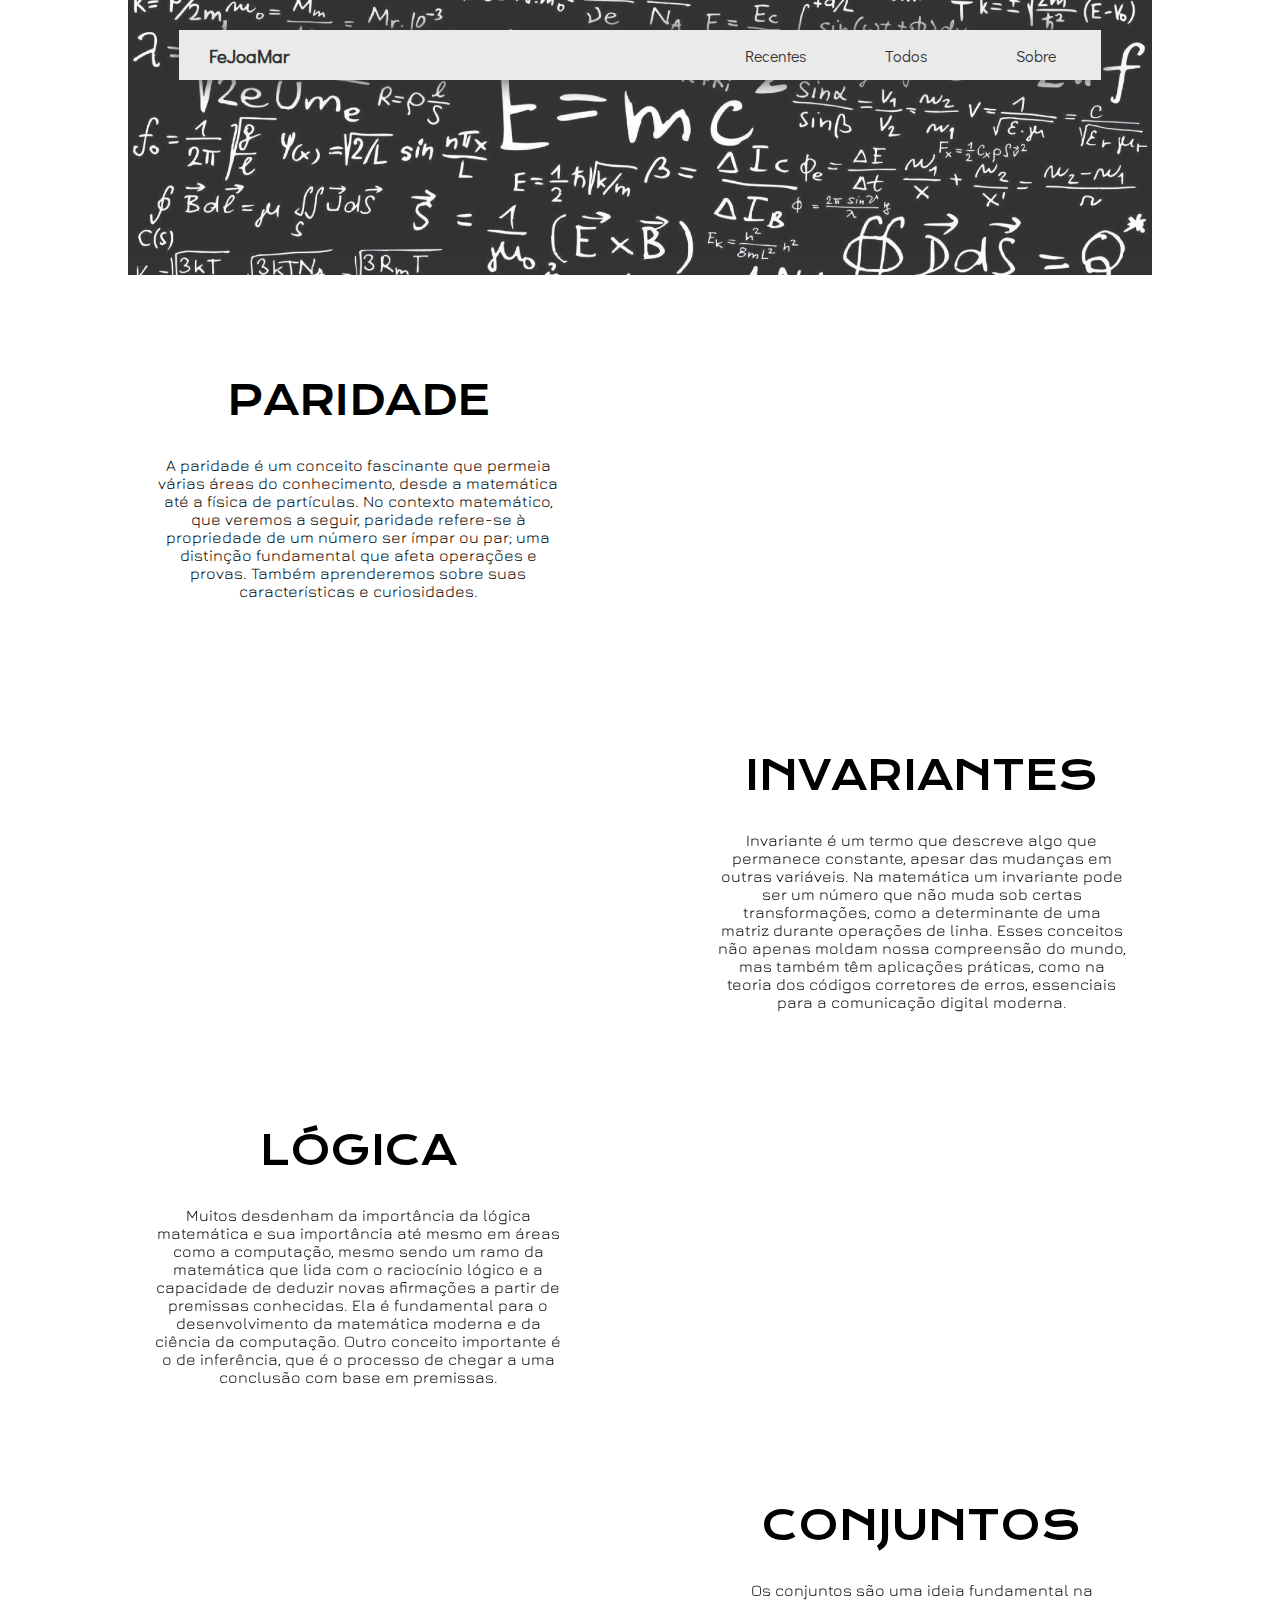
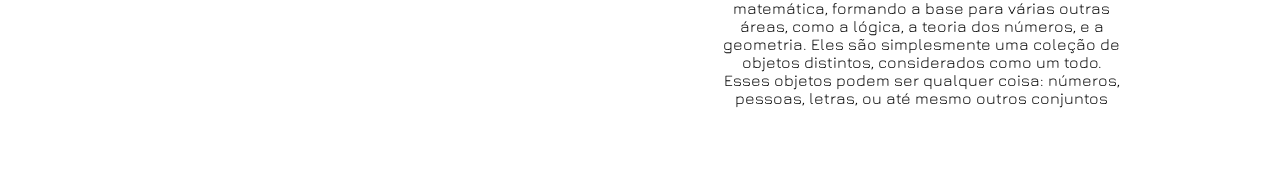
<file: index.html>
<!DOCTYPE html>
<html lang="pt-br">

<head>
    <meta charset="UTF-8">
    <link rel="stylesheet" href="style.css">
    <meta name="viewport" content="width=device-width, initial-scale=1.0">
    <title>Matemática Discreta</title>
</head>

<body>
    <header>
        <div class="header_image">
            <!-- <div class="background_darker"> -->
            <div class="header_size">
                <div class="logo">
                    <h3>FeJoaMar</h3>
                </div>
                <div class="sections">
                    <section>
                        <ul class="about_list">
                            <a href="nothing.html">
                                <li id="black_a">Recentes</li>
                            </a>
                            <li id="black_a">Todos</li>

                            <a href="about.html">
                                <li id="black_a">Sobre</li>
                            </a>
                        </ul>
                    </section>
                </div>
            </div>
        </div>
        </div>
    </header>
    <main>
        <div class="content_one">
            <div class="content_text">
                <h3>PARIDADE</h3>
                <p>A paridade é um conceito
                    fascinante que permeia várias
                    áreas do conhecimento, desde a matemática
                    até a física de partículas.
                    No contexto matemático, que veremos a seguir,
                    paridade refere-se à propriedade de um número
                    ser ímpar ou par; uma distinção
                    fundamental que afeta operações e provas.
                    Também aprenderemos sobre suas características e curiosidades.</p>


            </div>

            <iframe src="https://www.youtube.com/embed/sMWQuisYBcI?si=S1ApcH9aELBVLxQl-4D?controls=0   "
                title="YouTube video player" frameborder="0" allowfullscreen class="youtube_video"></iframe>
        </div>
        <div class="content_two">
            <div class="content_text">
                <h3>INVARIANTES</h3>
                <p>Invariante é um termo que descreve
                    algo que permanece constante,
                    apesar das mudanças em outras variáveis.
                    Na matemática um invariante
                    pode ser um número que não muda sob certas
                    transformações, como a determinante de uma matriz
                    durante operações de linha.
                    <!-- Na física, leis de conservação como a conservação da
                    energia ou do momento linear são baseadas no conceito
                    de invariância. Uma curiosidade interessante é que a
                    busca por invariantes ajudou a revelar propriedades
                    fundamentais do universo, como a invariância de Lorentz na
                    teoria da relatividade,
                    que mostra que as leis da
                    física são as mesmas para todos os observadores,
                    independentemente de seu movimento constante. -->
                    Esses conceitos não apenas moldam nossa compreensão do mundo,
                    mas também têm aplicações práticas,
                    como na teoria dos códigos corretores de erros,
                    essenciais para a comunicação digital moderna.
                </p>


            </div>

            <iframe src="https://www.youtube.com/embed/oNpV_0Aiso8?si=SOQQGge7G1JXWx12-4D?controls=0   "
                title="YouTube video player" frameborder="0" allowfullscreen class="youtube_video"></iframe>
        </div>
        <div class="content_three">
            <div class="content_text">
                <h3>LÓGICA</h3>
                <p>Muitos desdenham da importância da lógica
                    matemática e sua importância até mesmo em áreas
                    como a computação, mesmo sendo um ramo da matemática
                    que lida com o raciocínio lógico e a capacidade de
                    deduzir novas afirmações a partir de premissas conhecidas.
                    Ela é fundamental para o desenvolvimento da matemática
                    moderna e da ciência da computação.
                    Outro conceito importante é o de inferência,
                    que é o processo de chegar a uma conclusão com
                    base em premissas. </p>


            </div>

            <iframe src="https://www.youtube.com/embed/Jp48QdlHJ7M?si=xcFp6dpymlSqbMUr?-4D?controls=0   "
                title="YouTube video player" frameborder="0" allowfullscreen class="youtube_video"></iframe>
        </div>
        <div class="content_four">
            <div class="content_text">
                <h3>CONJUNTOS</h3>
                <p>Os conjuntos são uma ideia fundamental
                    na matemática, formando a base para várias
                    outras áreas, como a lógica,
                    a teoria dos números, e a geometria.
                    Eles são simplesmente uma coleção de objetos
                    distintos, considerados como um todo.
                    Esses objetos podem ser qualquer coisa:
                    números, pessoas, letras, ou até mesmo outros
                    conjuntos</p>


            </div>

            <iframe src="https://www.youtube.com/embed/l9yF_pO4_5s?si=0bYsAJFvXHujBXPa-4D?controls=0   "
                title="YouTube video player" frameborder="0" allowfullscreen class="youtube_video"></iframe>
        </div>

    </main>

</body>
<script src="app.js"></script>

</html>
</file>
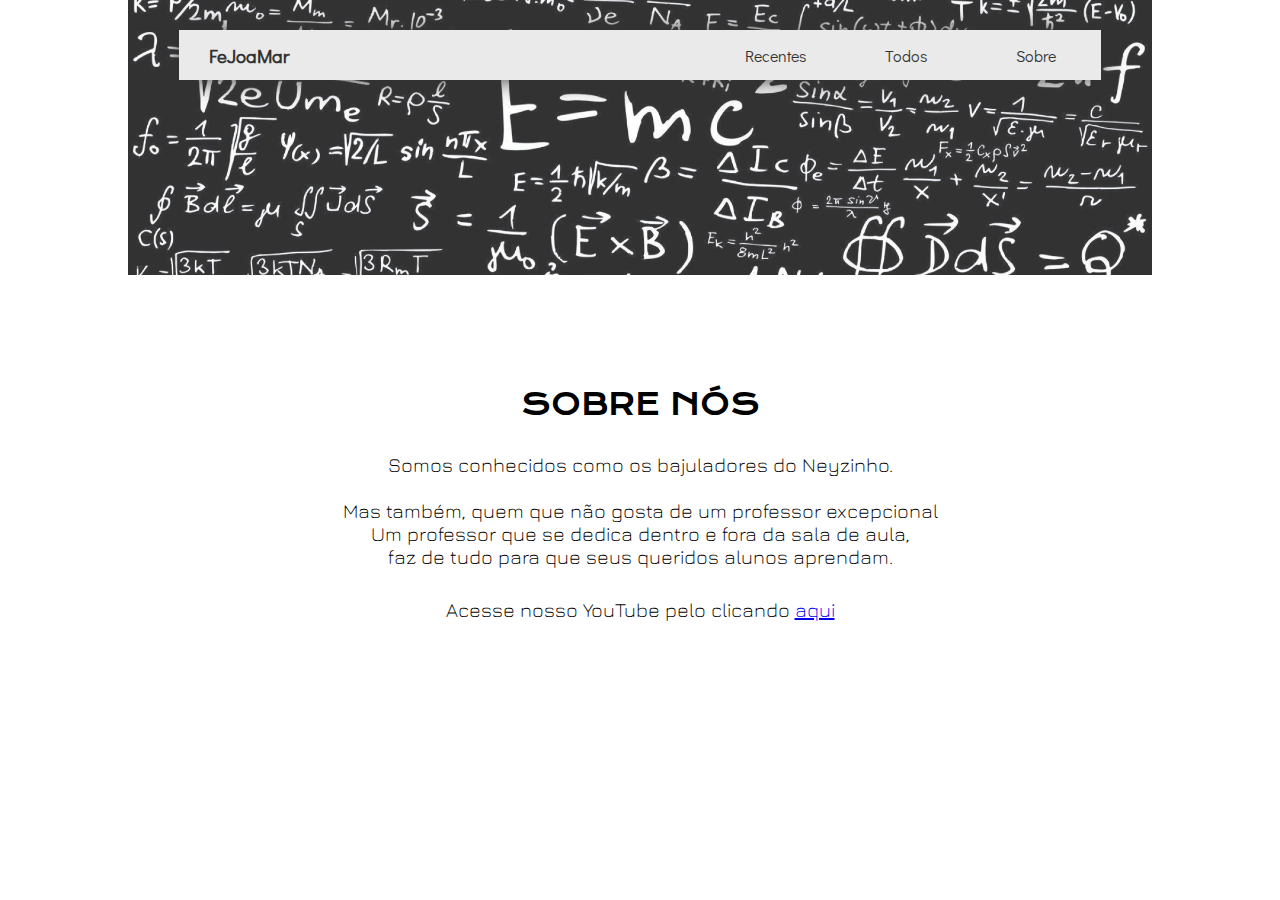
<file: about.html>
<!DOCTYPE html>
<html lang="pt-br">

<head>
    <meta charset="UTF-8">
    <meta name="viewport" content="width=device-width, initial-scale=1.0">
    <title>Sobre nós</title>
    <link rel="stylesheet" href="style.css">
</head>

<body>
    <header>
        <div class="header_image">
            <!-- <div class="background_darker"> -->
            <div class="header_size">
                <div class="logo">
                    <h3>FeJoaMar</h3>
                </div>
                <div class="sections">
                    <section>
                        <ul class="about_list">
                            <a href="nothing.html">
                                <li id="black_a">Recentes</li>
                            </a>
                            <a href="index.html">
                                <li id="black_a">Todos</li>
                            </a>

                            <li id="black_a">Sobre</li>

                        </ul>
                    </section>
                </div>
            </div>
        </div>
    </header>
    <main>
        <div class="content_one">
            <div class="content_text_about">
                <h3>SOBRE NÓS</h3>
                <p>
                    Somos conhecidos como os bajuladores do Neyzinho.<br><br>
                    Mas também, quem que não gosta de um professor excepcional<br>
                    Um professor que se dedica dentro e fora da sala de aula,<br>
                    faz de tudo para que seus queridos alunos aprendam.
                </p>
                <p>
                    Acesse nosso YouTube pelo clicando <a href="https://www.youtube.com/channel/UC2W1dwaRjobOD7Bb_95mc_A">aqui</a>
                </p>

            </div>
        </div>
    </main>

</body>
<script src="app.js"></script>

</html>
</file>
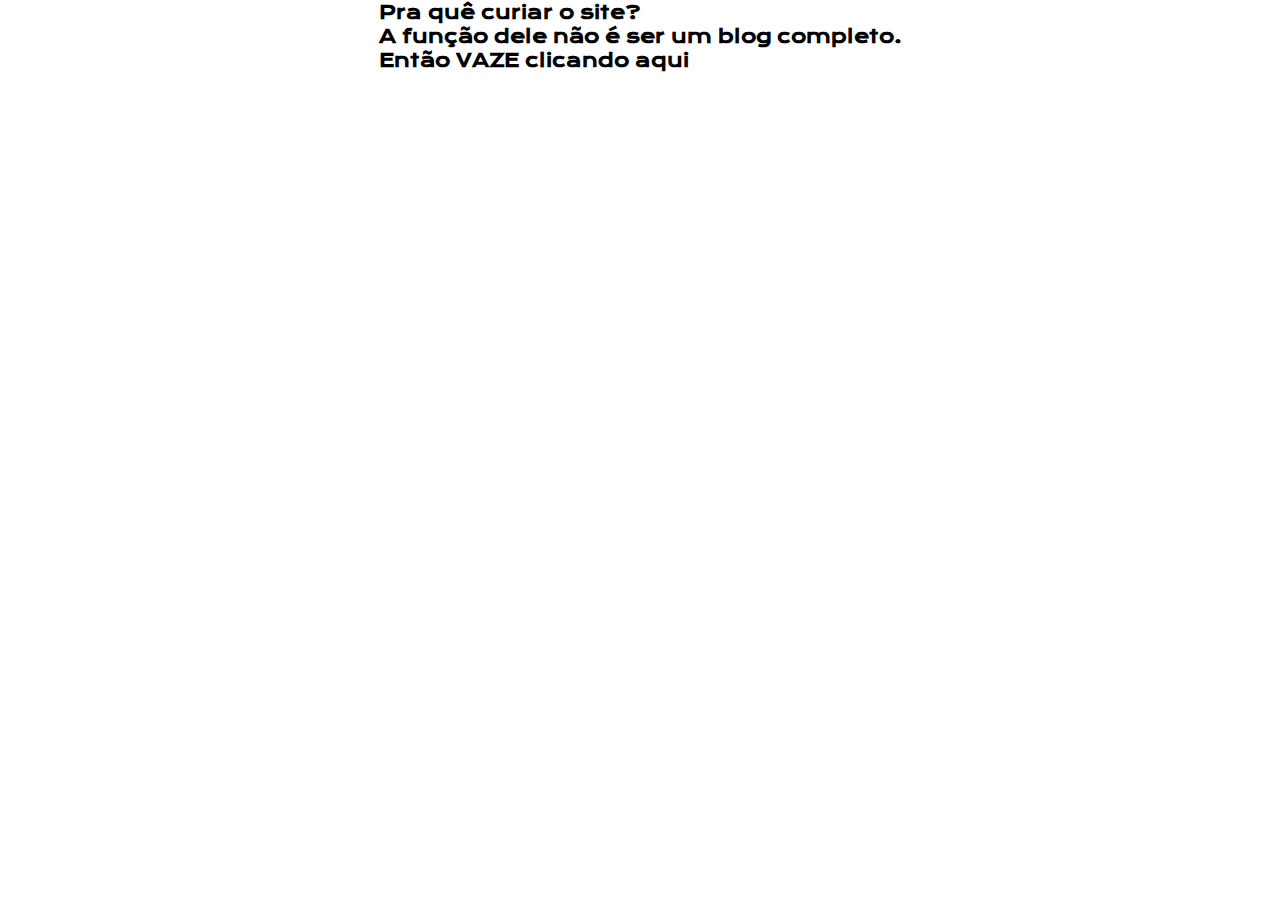
<file: nothing.html>
<!DOCTYPE html>
<html lang="pt-br">

<head>
    <meta charset="UTF-8">
    <meta name="viewport" content="width=device-width, initial-scale=1.0">
    <title>ATENÇÃO</title>
    <link rel="stylesheet" href="style.css">
</head>

<body #corpinho>
    <h3 id="vaza">
        Pra quê curiar o site?<br>
        A função dele não é ser um blog completo.<br>

        Então VAZE clicando <a href="index.html">aqui</a>
    </h3>

</body>

</html>
</file>
<file: style.css>
@import url('https://fonts.googleapis.com/css2?family=Didact+Gothic&display=swap');
@import url('https://fonts.googleapis.com/css2?family=Jura:wght@300..700&display=swap');
@import url('https://fonts.googleapis.com/css2?family=Krona+One&display=swap');
@import url('https://fonts.googleapis.com/css2?family=Josefin+Slab:ital,wght@0,100..700;1,100..700&display=swap');

/* importacoes */
* {
    padding: 0;
    margin: 0;
    box-sizing: content-box;
    /* font-family: 'Segoe UI', Tahoma, Geneva, Verdana, sans-serif; */
}

#corpinho {
    width: 100vw;
    max-height: 100vh;
    display: flex;
    align-items: center;
    justify-content: center;
}

#vaza {
    font-family: "Krona One", sans-serif;
}

#vaza a {
    text-decoration-line: none;
    color: black;
    transition: all 0.3s ease;
}

#vaza a:hover {
    background-color: black;
    color: white;
}

#black_a {
    text-align: center;
    height: 50px;
    align-items: center;
    justify-content: center;
    transition: all 0.3s ease;
    width: 70px;
}

#black_a {
    color: black;
    text-decoration-line: none;
    transition: all 0.3s ease;
}

#black_a:hover {
    color: white;
    background-color: black;


}

.about_list a {
    text-decoration-line: none;
}

body {

    margin: auto;
    max-width: 80vw;
    display: flex;
    justify-content: center;
    align-items: center;
    flex-direction: column;
}

header {
    /* margin-top: 10px; */
    width: 100%;
    /* height: 50px; */
    /* background-color: red; */
    display: flex;
    justify-content: center;

}

.header_image {
    margin: 0;
    display: flex;
    justify-content: center;
    min-width: 80vw;
    /* max-width: 100vw; */
    height: 275px;
    background-image: url(images/math_wallpaper.jpg);
    background-position: center;
    background-size: cover;
    opacity: 80%;
    background-color: black;
}

.header_size {
    margin-top: 30px;
    min-width: 90%;
    height: 50px;
    background-color: #e6e6e6;
    box-shadow: 0px 0px 25px black;
    display: flex;
    justify-content: space-between;
    align-items: center;
}

.logo {
    height: 100%;
    display: flex;
    justify-content: center;
    align-items: center;
    margin-inline: 30px;
    font-family: "Didact Gothic";
}

.sections {
    height: 100%;
    display: flex;
    justify-content: center;
    align-items: center;
}

.about_list {
    height: 100;
    display: flex;
    flex-direction: row;
    justify-content: center;
    align-items: center;
    /* background-color: teal; */
    font-family: "Didact Gothic", sans-serif;
}

.about_list li {
    display: flex;
    height: 100%;
    margin-inline: 30px;
    list-style: none;
    text-align: center;
}

.content_one {
    display: flex;
    justify-content: space-around;
    flex-direction: row;

}

.content_two {
    display: flex;
    justify-content: space-around;
    flex-direction: row-reverse;
}

.content_three {
    display: flex;
    justify-content: space-around;
    flex-direction: row;
}

.content_four {
    display: flex;
    justify-content: space-around;
    flex-direction: row-reverse;
}

.content_text {
    width: 40%;
    text-align: center;
}

.content_text h3 {
    margin-top: 100px;
    font-size: 40px;
    font-family: "Krona One";
    font-weight: lighter;
}

.content_text p {
    margin-top: 30px;
    font-family: "Jura";
    font-size: 20;
}

.content_text_about {
    margin-top: 100px;
    font-size: 40px;
    font-family: "Krona One";
    font-weight: lighter;
    width: 100%;
}

.content_text_about {
    display: flex;
    justify-content: center;
    flex-direction: column;
    text-align: center;
    margin-top: 100px;
    font-size: 3vh;
    font-family: "Krona One";
    font-weight: lighter;
    width: 80vw;
}

.content_text_about h3 {
    margin-top: 10px;
    font-size: 30px;
    font-family: "Krona One";
    font-weight: lighter;
}

.content_text_about p {
    margin-top: 30px;
    font-family: "Jura";
    font-size: 20px;
}

.youtube_video {
    margin-top: 100px;
    width: 50%;
    height: 275px;
    border-radius: 20px;
}

@media screen and (max-width: 900px) {
    .header_size {
        margin-top: 30px;
        min-width: 100%;
        height: 100px;
        background-color: #e6e6e6;
        box-shadow: 0px 0px 25px black;
        display: flex;
        justify-content: space-between;
        align-items: center;
        flex-direction: column;
    }

    .logo {
        height: 50%;
    }

    .sections {
        height: 50%;
        /* background-color: rebeccapurple; */
    }

    .header_image {
        margin: 0;
        display: flex;
        justify-content: center;
        min-width: 100vw;
        height: 275px;
    }

    body {
        max-width: 90vw;
    }

    .content_one {
        /* margin-top: 300px; */
        width: 100%;
        display: flex;
        justify-content: center;
        flex-direction: column;
    }

    .content_two {
        margin-top: 200px;
        width: 100%;
        display: flex;
        justify-content: center;
        flex-direction: column;
    }

    .content_three {
        margin-top: 200px;
        width: 100%;
        display: flex;
        justify-content: center;
        flex-direction: column;
    }

    .content_four {
        margin-top: 200px;
        width: 100%;
        display: flex;
        justify-content: center;
        flex-direction: column;
    }

    .content_text {
        width: 100%;
        text-align: center;
    }

    .youtube_video {
        width: 100%;
        min-height: 340px;
    }


    .content_text_about {
        display: flex;
        justify-content: center;
        flex-direction: column;
        text-align: center;
        margin-top: 100px;
        font-size: 3vh;
        font-family: "Krona One";
        font-weight: lighter;
        width: 80vw;
    }

    .content_text_about h3 {
        margin-top: 10px;
        font-size: 30px;
        font-family: "Krona One";
        font-weight: lighter;
    }

    .content_text_about p {
        margin-top: 30px;
        font-family: "Jura";
        font-size: 20px;
    }
}
</file>
